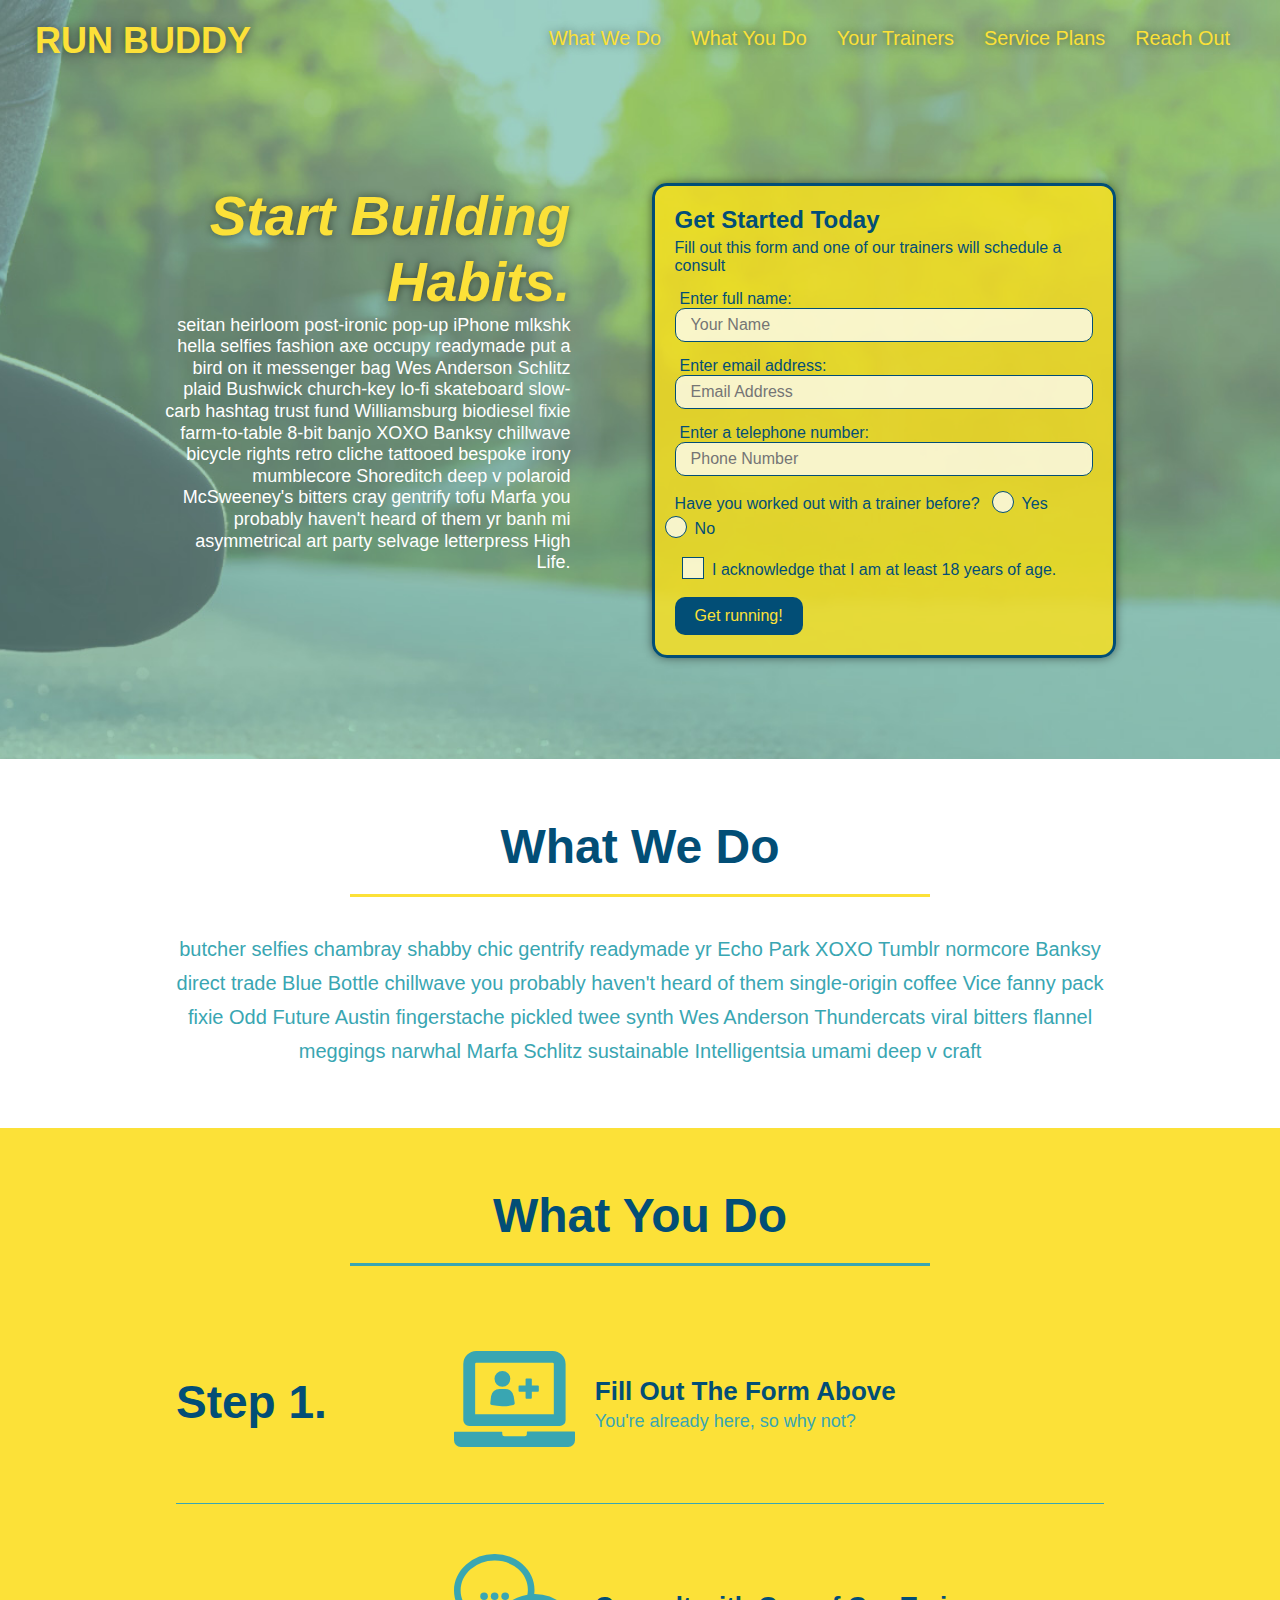
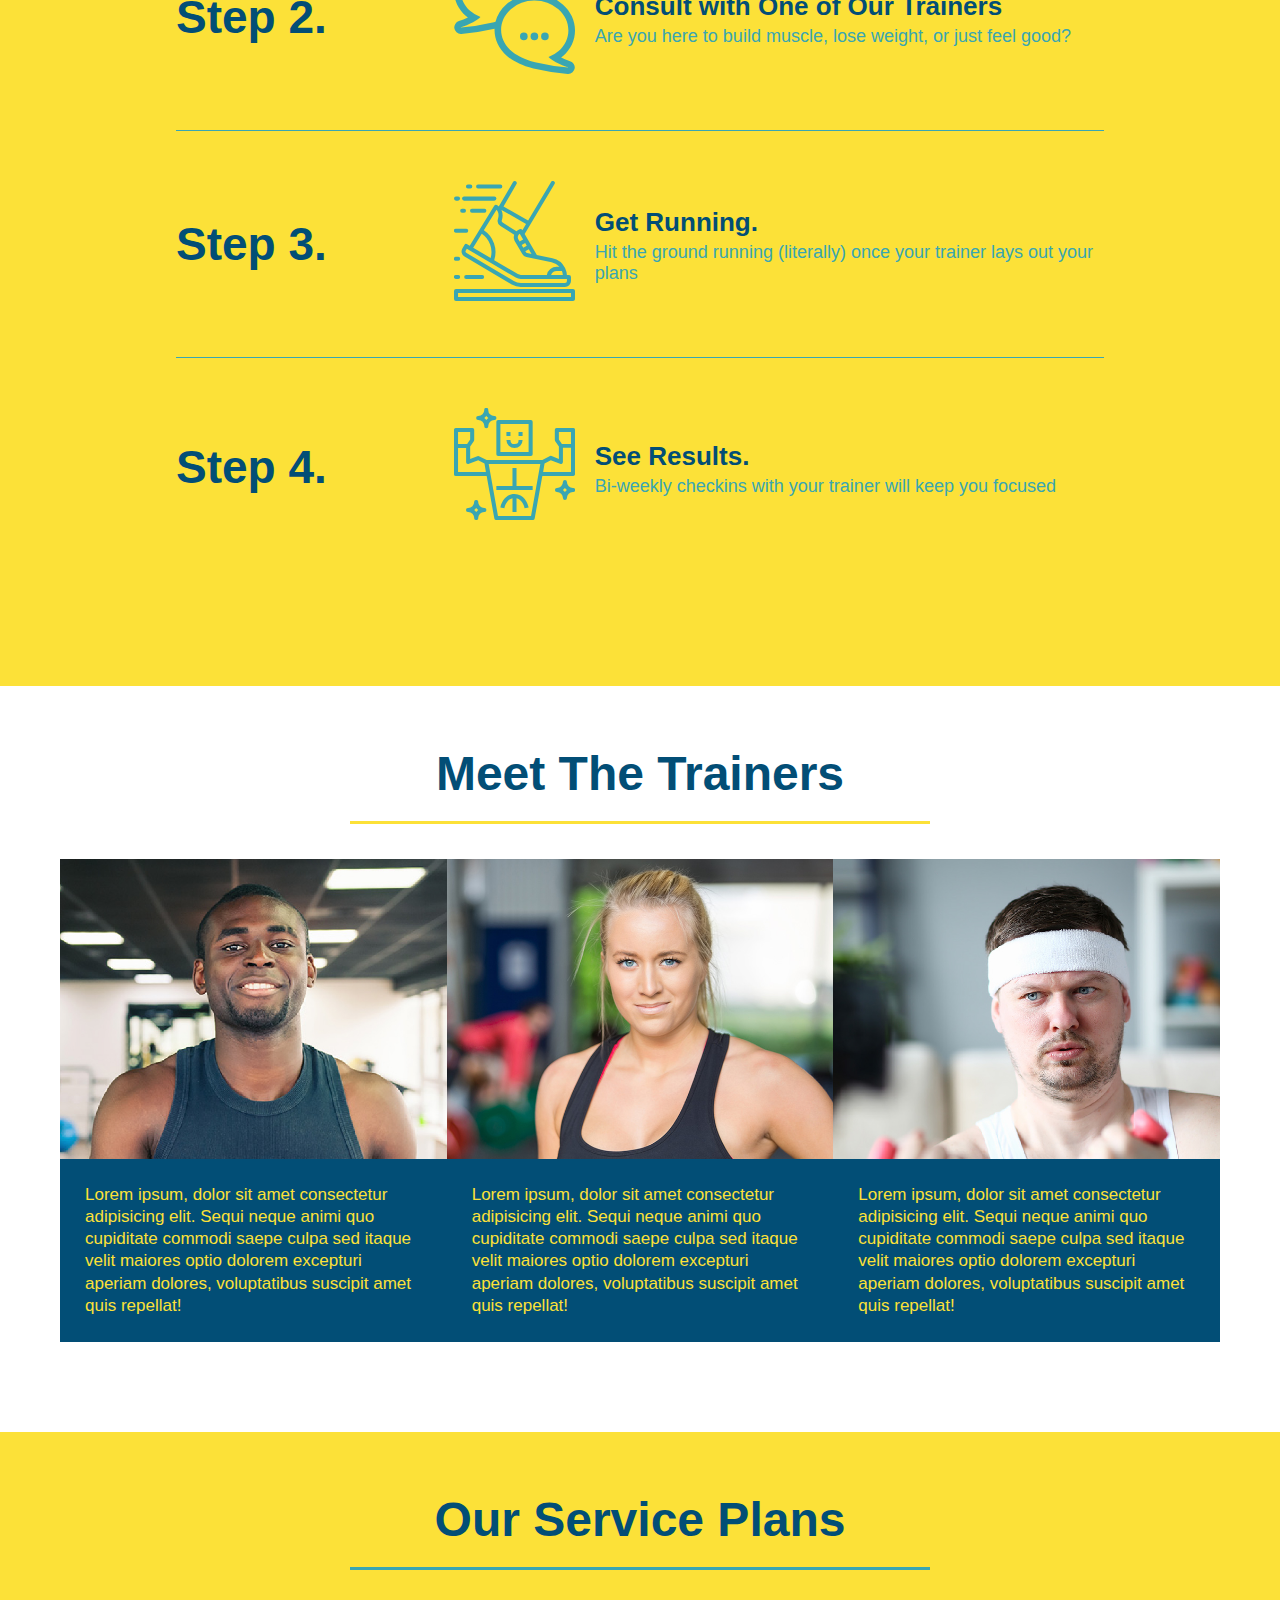
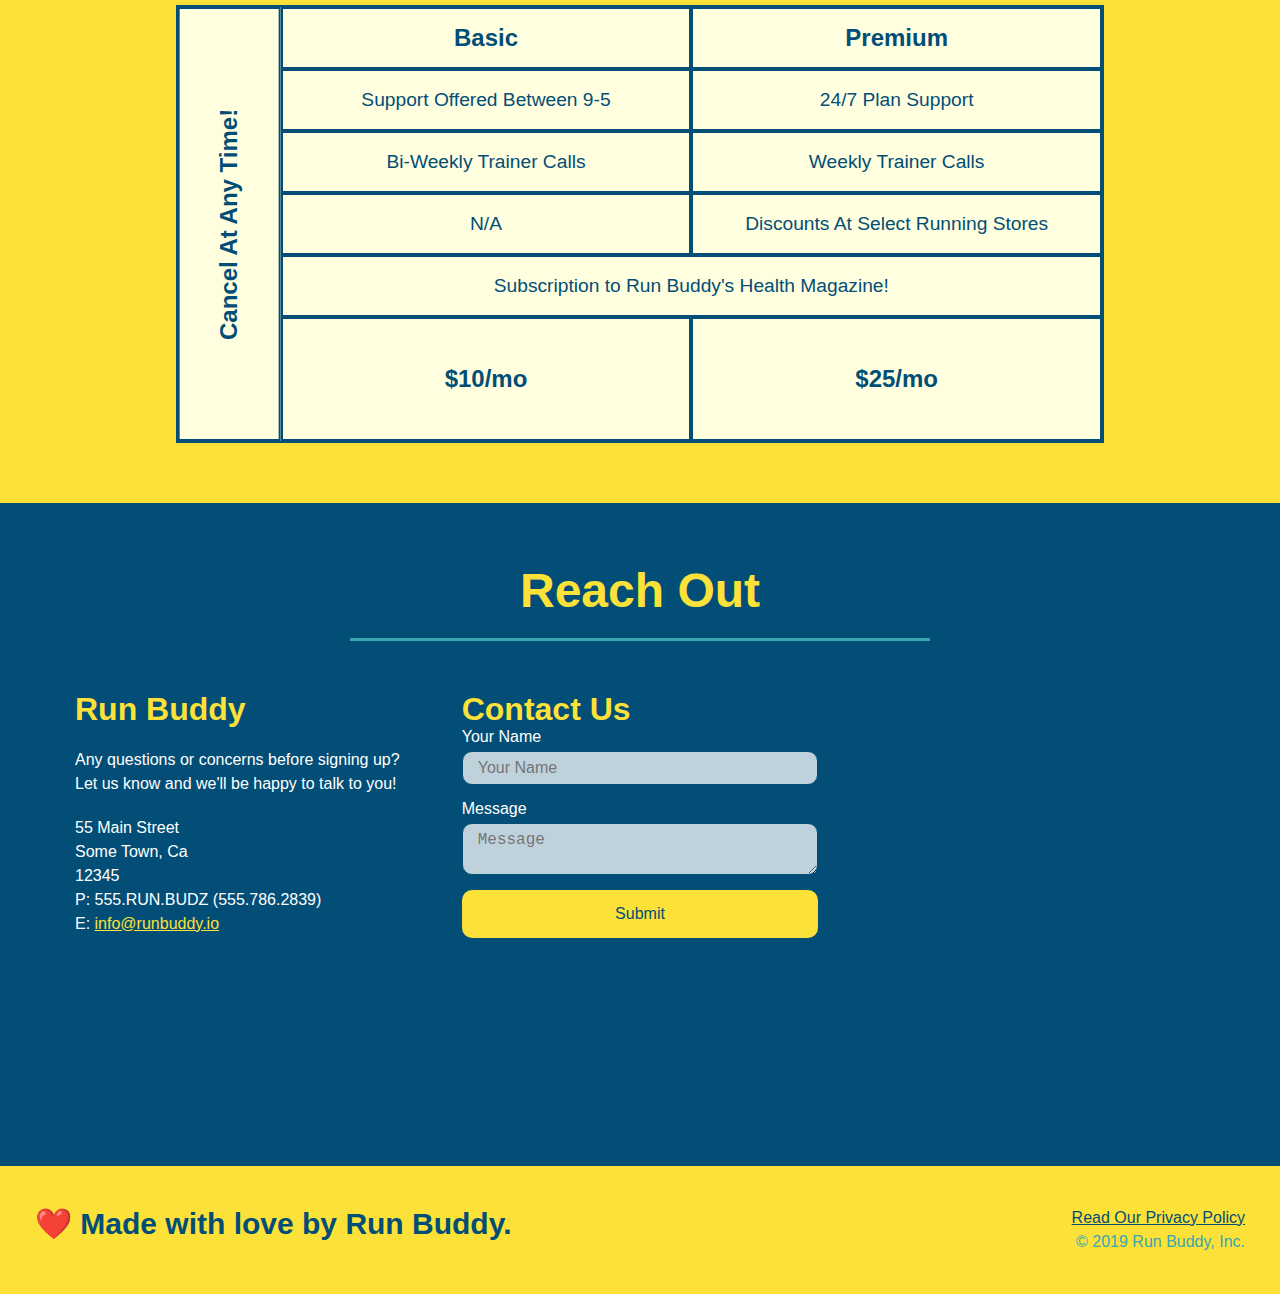
<file: index.html>
<!DOCTYPE html>
<html lang="en">
        <head>
            <meta charset="UTF-8"/>
            <title>Run Buddy</title>
            <link rel="stylesheet" href="./assets/css/style.css"/>
            <meta name="viewport" content="width=device-width, initial-scale=1.0" />
        </head>
        <body>
            <!-- navigation -->
        <header>
                <h1>
                <a href="./index.html">RUN BUDDY</a>
                </h1>
                <nav>
                <!-- Unordered list element-->
                    <ul>
                        <!--List item elemnt-->
                        <li>
                            <!--Anchor element-->
                            <a href="#what-we-do">What We Do</a>
                        </li>
                        <li>
                            <a href="#what-you-do">What You Do</a>
                        </li>
                        <li>
                            <a href="#your-trainers">Your Trainers</a>
                        </li>
                        <li>
                            <a href="#service-plans">Service Plans</a>
                        </li>
                        <li>
                            <a href="#reach-out">Reach Out</a>
                        </li>
                    </ul>
                 </nav>
            </header>

            <!-- hero/jumbotron -->
            <section class="hero">
                <div class="hero-cta">
                    <h2>Start Building Habits.</h2>
                    <p>
                      seitan heirloom post-ironic pop-up iPhone mlkshk hella selfies fashion axe occupy readymade put a bird on it
                      messenger bag Wes Anderson Schlitz plaid Bushwick church-key lo-fi skateboard slow-carb hashtag trust fund
                      Williamsburg biodiesel fixie farm-to-table 8-bit banjo XOXO Banksy chillwave bicycle rights retro cliche
                      tattooed bespoke irony mumblecore Shoreditch deep v polaroid McSweeney's bitters cray gentrify tofu Marfa you
                      probably haven't heard of them yr banh mi asymmetrical art party selvage letterpress High Life.
                    </p>
                  </div>
                <div class="hero-form">
                    <h3>Get Started Today</h3>
                    <p>Fill out this form and one of our trainers will schedule a consult</p>
                <!-- Add form element -->
                <form>
                    <label for="name">Enter full name:</label>
                    <input type="text" placeholder="Your Name" name="name" id="name" class="form-input" />
                    <label for="email">Enter email address:</label>
                    <input type="email" placeholder="Email Address" name="email" id="email" class="form-input" />
                    <label for="phone">Enter a telephone number:</label>
                    <input type="tel" placeholder="Phone Number" name="phone" id="phone" class="form-input" />
                    <p>
                        Have you worked out with a trainer before?
                        <span class="radio-wrapper">
                            <input type="radio" name="trainer-confirm" id="trainer-yes" />
                            <label for="trainer-yes">Yes</label>
                        </span>
                        <span class="radio-wrapper">
                            <input type="radio" name="trainer-confirm" id="trainer-no" />
                            <label for="trainer-no">No</label>
                        </span>
                    </p>
                    <p>
                        <span class="checkbox-wrapper">
                            <input type="checkbox" name="age-confirm" id="checkbox" />
                            <label for="checkbox">I acknowledge that I am at least 18 years of age.</label>
                        </span>
                    </p>
                    <button type="submit">
                        Get running!
                    </button>
                </form>
                </div>
            </section>
            <!-- end hero -->

            <!-- "what we do" section-->
            <section id="what-we-do" class="intro">
                <div class="flex-row">
                    <h2 class="section-title primary-border">What We Do</h2>
                </div>

                <div class ="flex-row">
                    <p>
                        butcher selfies chambray shabby chic gentrify readymade yr Echo Park XOXO Tumblr normcore Banksy direct trade Blue Bottle chillwave you probably haven't heard of them single-origin coffee Vice fanny pack fixie Odd Future Austin fingerstache pickled twee synth Wes Anderson Thundercats viral bitters flannel meggings narwhal Marfa Schlitz sustainable Intelligentsia umami deep v craft
                    </p>
                </div>
            </section>

            <!-- "what you do" -->
            <section id="what-you-do" class="steps">
                <div class="flex-row">
                    <h2 class="section-title secondary-border">What You Do</h2>
                </div>

                <div class="step">
                    <h3>Step 1.</h3>
                    <div class="step-info">
                      <div class="step-img">
                        <img src="./assets/images/step-1.svg" alt="" />
                      </div>

                      <div class="step-text">
                        <h4>Fill Out The Form Above</h4>
                        <p>You're already here, so why not?</p>
                      </div>
                    </div>
                </div>

                <div class="step">
                    <h3>Step 2.</h3>
                    <div class="step-info">
                      <div class="step-img">
                        <img src="./assets/images/step-2.svg" alt="" />
                      </div>

                      <div class="step-text">
                        <h4>Consult with One of Our Trainers</h4>
                        <p>Are you here to build muscle, lose weight, or just feel good?</p>
                      </div>
                    </div>
                </div>

                <div class="step">
                    <h3>Step 3.</h3>
                    <div class="step-info">
                      <div class="step-img">
                        <img src="./assets/images/step-3.svg" alt="" />
                      </div>

                      <div class="step-text">
                        <h4>Get Running.</h4>
                        <p>Hit the ground running (literally) once your trainer lays out your plans</p>
                      </div>
                    </div>
                </div>

                <div class="step">
                    <h3>Step 4.</h3>
                    <div class="step-info">
                      <div class="step-img">
                        <img src="./assets/images/step-4.svg" alt="" />
                      </div>

                      <div class="step-text">
                        <h4>See Results.</h4>
                        <p>Bi-weekly checkins with your trainer will keep you focused</p>
                      </div>
                    </div>
                </div>
                
            </section>

            <!-- "meet the trainers" -->
            <section id="your-trainers">
                <div class="flex-row">
                    <h2 class="section-title primary-border">Meet The Trainers</h2>
                </div>

                <div class="trainers">
                    <article class="trainer">
                        <div class="trainer-img trainer-1">
                            <div>
                                <h3 class="trainer-name">Arron Stephens</h3>
                                <h4 class="trainer-role">Speed / Strength</h4>
                            </div>
                        </div>
                        <div class="trainer-bio">
                            <h3 class="trainer-name">Arron Stephens</h3>
                            <h4 class="trainer-role">Speed / Strength</h4>
                            <p>
                                Lorem ipsum, dolor sit amet consectetur adipisicing elit. Sequi neque animi quo cupiditate commodi saepe culpa sed
                                itaque velit maiores optio dolorem excepturi aperiam dolores, voluptatibus suscipit amet quis repellat!
                            </p>
                        </div>
                    </article>
                    <!-- second trainer bio -->
                    <article class="trainer">
                        <div class="trainer-img trainer-2">
                            <div>
                                <h3 class="trainer-name">Joanna Gill</h3>
                                <h4 class="trainer-role">Endurance</h4>
                            </div>
                        </div>
                        <div class="trainer-bio">
                            <h3 class="trainer-name">Joanna Gill</h3>
                            <h4 class="trainer-role">Endurance</h4>
                            <p>
                                Lorem ipsum, dolor sit amet consectetur adipisicing elit. Sequi neque animi quo cupiditate commodi saepe culpa sed
                                itaque velit maiores optio dolorem excepturi aperiam dolores, voluptatibus suscipit amet quis repellat!
                            </p>
                        </div>
                    </article>
                    <!-- third trainer bio -->
                    <article class="trainer">
                        <div class="trainer-img trainer-3">
                            <div>
                                <h3 class="trainer-name">Harry "the Headband" Smith</h3>
                                <h4 class="trainer-role">Strength</h4>
                            </div>
                        </div>
                        <div class="trainer-bio">
                            <h3 class="trainer-name">Harry "the Headband" Smith</h3>
                            <h4 class="trainer-role">Strength</h4>
                            <p>
                                Lorem ipsum, dolor sit amet consectetur adipisicing elit. Sequi neque animi quo cupiditate commodi saepe culpa sed
                                itaque velit maiores optio dolorem excepturi aperiam dolores, voluptatibus suscipit amet quis repellat!
                            </p>
                        </div>
                    </article>
                </div>
            </section>

            <!-- "service plans" CSS grid section-->
            <section id="service-plans" class="services">
                
                <h2 class="section-title secondary-border">Our Service Plans</h2>

                <div class="service-grid-wrapper">
                    <div class="service-grid-container">

                        <!-- Headers -->
                        <div class="service-grid-item grid-head basic">
                            Basic
                        </div>
                        <div class="service-grid-item grid-head premium">
                            Premium
                        </div>

                        <!-- Body -->
                        <div class="service-grid-item basic">
                            Support Offered Between 9-5
                        </div>

                        <div class="service-grid-item premium">
                            24/7 Plan Support
                        </div>

                        <div class="service-grid-item basic">
                            Bi-Weekly Trainer Calls
                        </div>

                        <div class="service-grid-item premium">
                            Weekly Trainer Calls
                        </div>

                        <div class="service-grid-item basic">
                            N/A
                        </div>

                        <div class="service-grid-item premium">
                            Discounts At Select Running Stores
                        </div>

                        <div class="service-grid-item both">
                            Subscription to Run Buddy's Health Magazine!
                        </div>

                        <div class="service-grid-item grid-price basic">
                            $10/mo
                        </div>

                        <div class="service-grid-item grid-price premium">
                            $25/mo
                        </div>
                        <div class="service-grid-item cancel">
                            Cancel At Any Time!
                        </div>


                    </div> <!-- div service-grid-container -->
                </div> <!-- div service-grid-wrapper -->


            </section>

            <!-- "reach out" section -->
            <section id="reach-out" class="contact">
                
                <div class="flex-row">
                    <h2 class="section-title secondary-border">Reach Out</h2>
                </div>

                <div class="contact-info">
                    <div>
                        <h3>Run Buddy</h3>
                         <p>
                             Any questions or concerns before signing up?
                            <br/>
                             Let us know and we'll be happy to talk to you!
                        </p>

                        <address>
                            55 Main Street <br/>
                            Some Town, Ca <br/>
                            12345 <br/>
                            P: 555.RUN.BUDZ (555.786.2839) <br/>
                            E: <a href="mailto:info@runbuddy.io">info@runbuddy.io</a>
                        </address>

                    </div>

                    <div class="contact-form">
                        <h3>Contact Us</h3>
                        <form>
                          <label for="contact-name">Your Name</label>
                          <input type="text" id="contact-name" placeholder="Your Name" />
                      
                          <label for="contact-message">Message</label>
                          <textarea id="contact-message" placeholder="Message"></textarea>
                      
                          <button type="submit">Submit</button>
                        </form>
                      </div>

                    <iframe src="https://www.google.com/maps/embed?pb=!1m18!1m12!1m3!1d824378.3903262116!2d-87.34568342528566!3d36.185334353920204!2m3!1f0!2f0!3f0!3m2!1i1024!2i768!4f13.1!3m3!1m2!1s0x8864ec3213eb903d%3A0x7d3fb9d0a1e9daa0!2sNashville%2C%20TN!5e0!3m2!1sen!2sus!4v1591311013590!5m2!1sen!2sus"  
                      frameborder="0" 
                      style="border:0;" 
                      allowfullscreen="" 
                      aria-hidden="false" 
                      tabindex="0">
                    </iframe>
                    
                </div>

            </section>

            <footer>
                <h2>❤️ Made with love by Run Buddy.</h2>
                <div>
                    <a href="./privacy-policy.html">Read Our Privacy Policy</a><br />
                    &copy; 2019 Run Buddy, Inc.
                </div>
            </footer>
        </body>
</html>
</file>
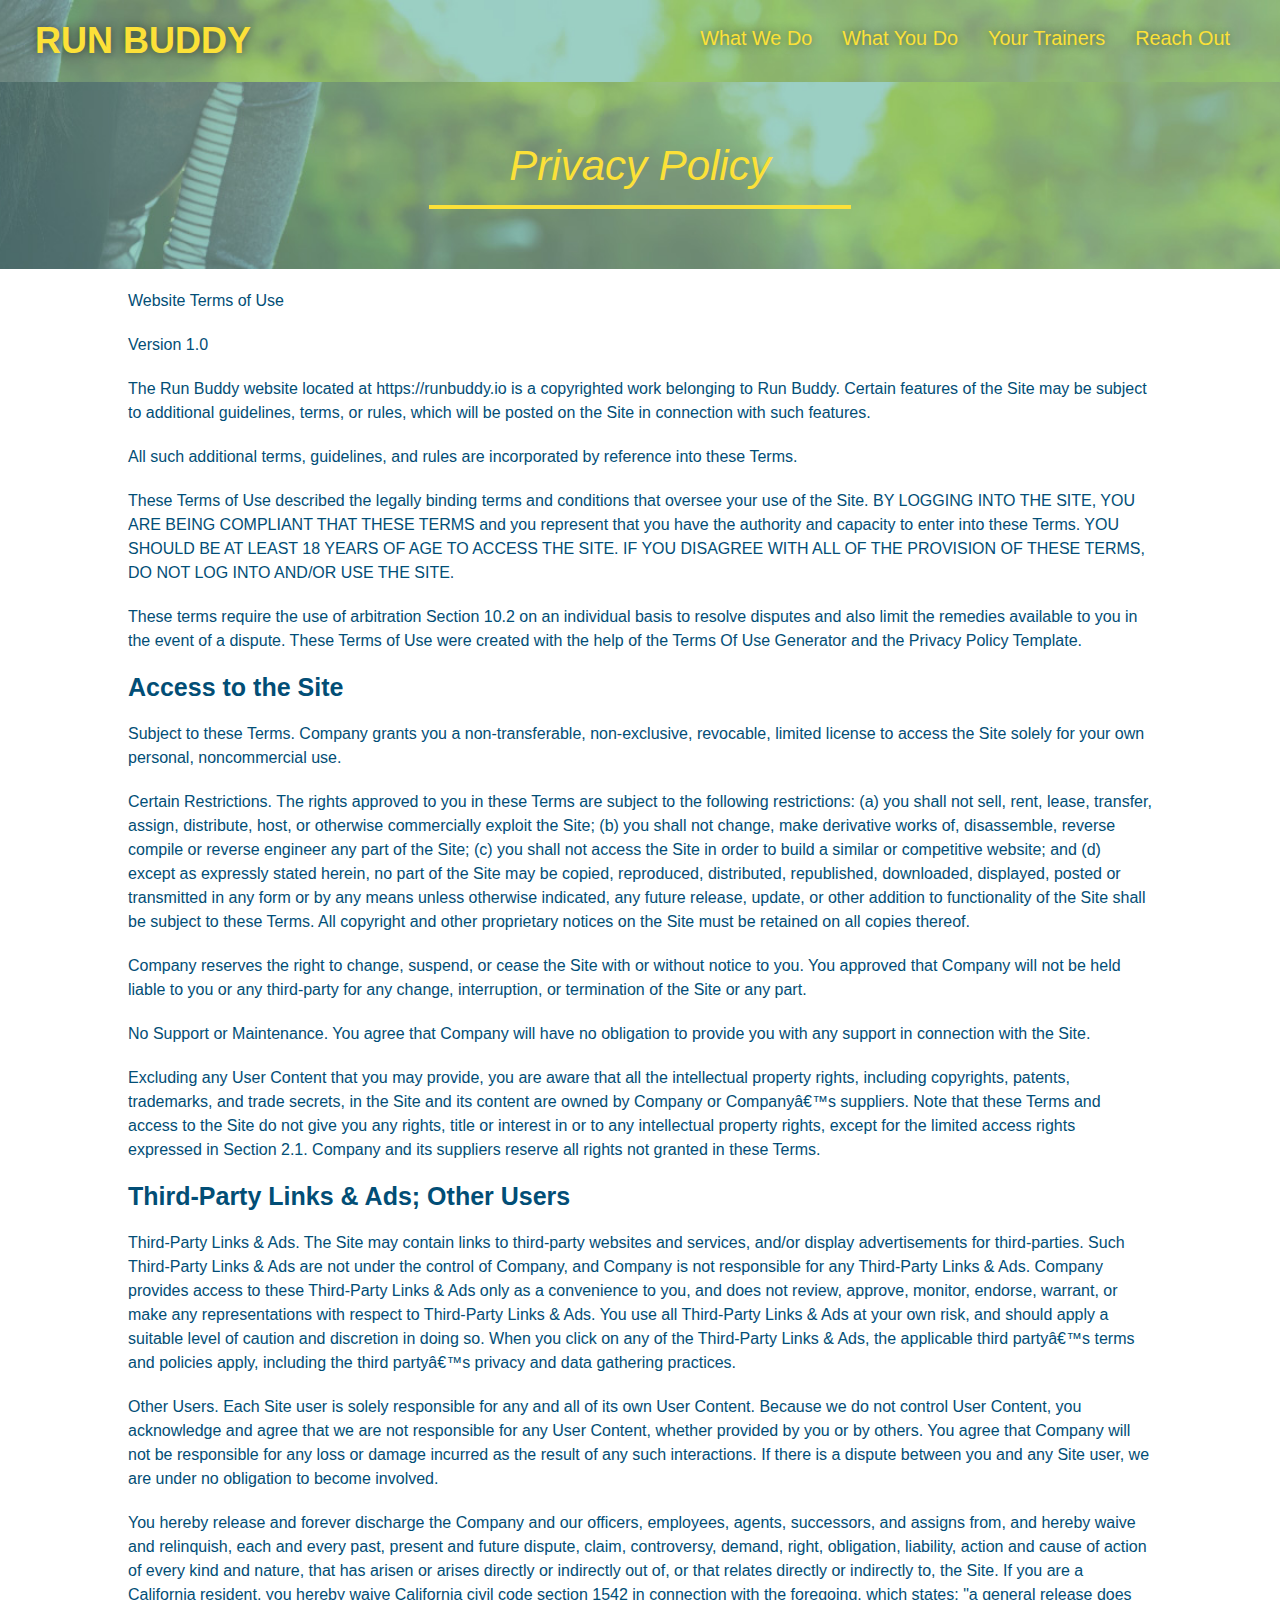
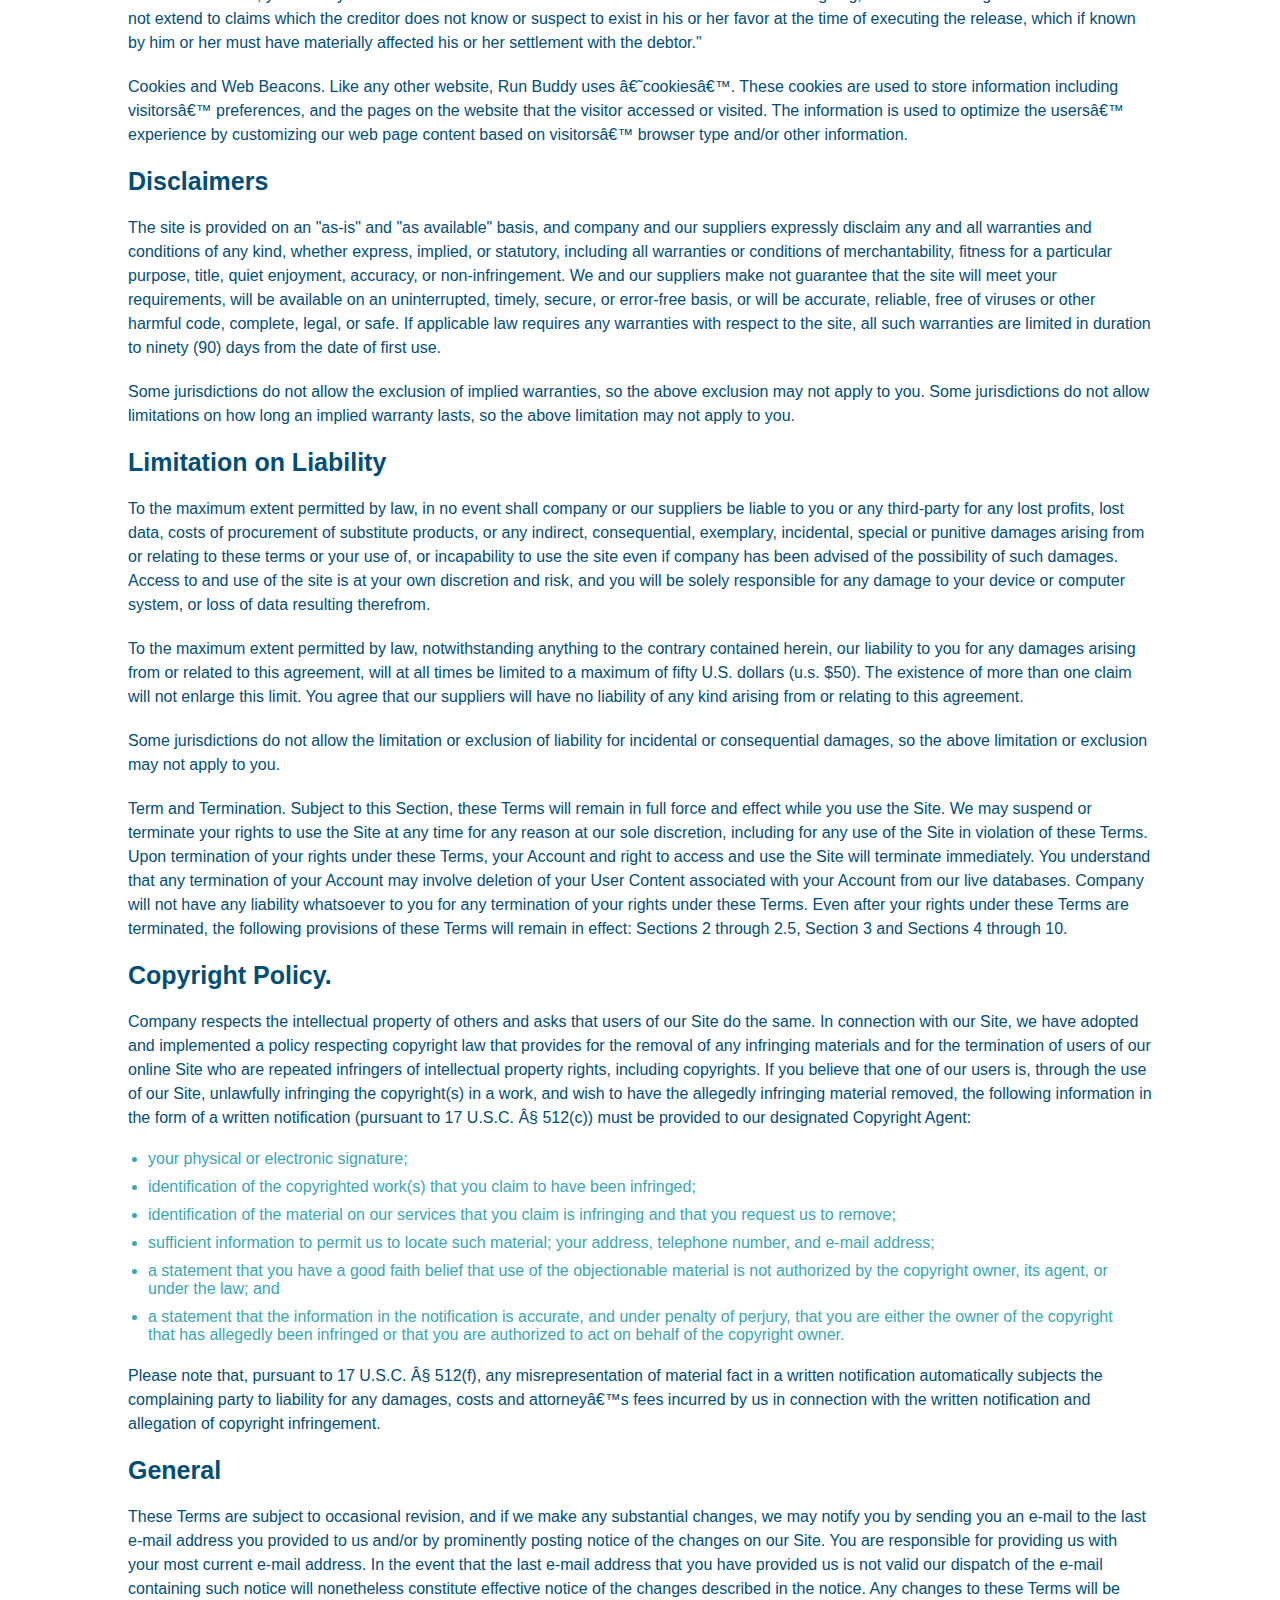
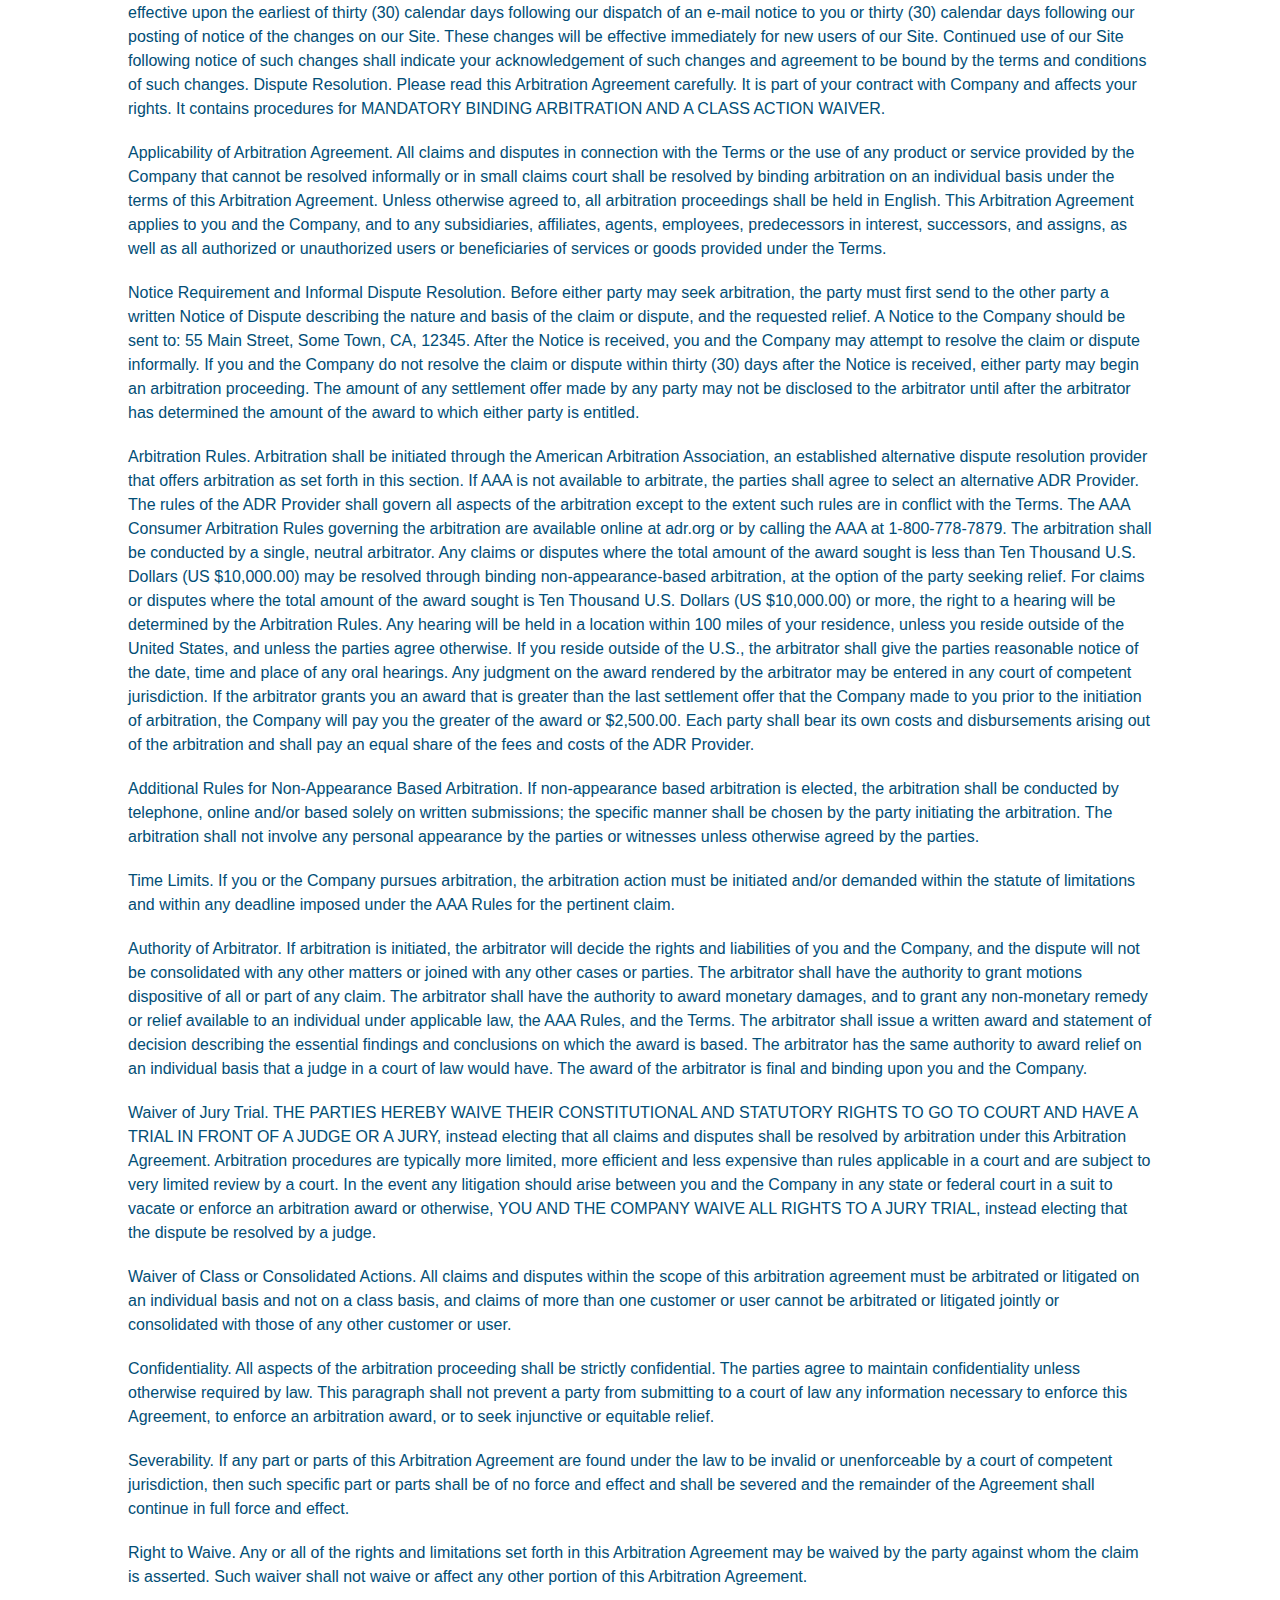
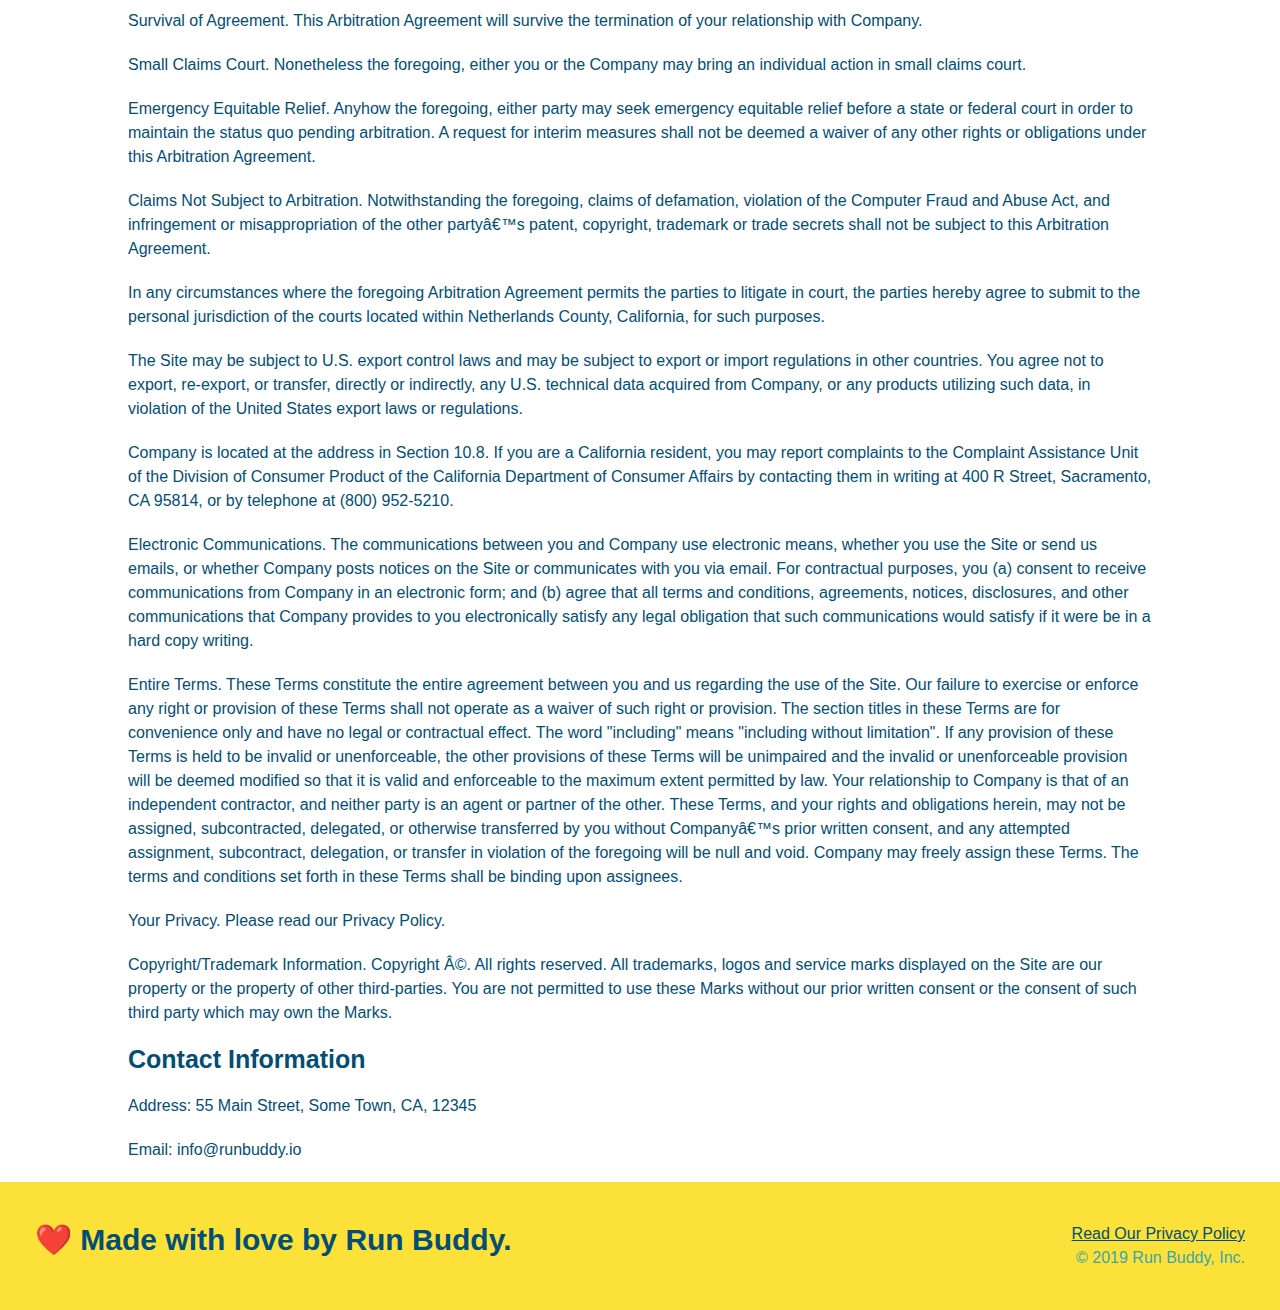
<file: privacy-policy.html>
<!DOCTYPE html>
<html lang="en">
  <head>
    <meta charset="UTF-8" />
    <title>Privacy Policy - Run Buddy</title>
    <link rel="stylesheet" href="./assets/css/style.css"/>
    <link rel="stylesheet" href="./assets/css/secondary-style.css"/>
    <meta name="viewport" content="width=device-width, initial-scale=1.0" />
  </head>
  <body>
    <header>
        <h1>
        <a href="./privacy-policy.html">RUN BUDDY</a>
        </h1>
        <nav>
        <!-- Unordered list element-->
            <ul>
                <!--List item elemnt-->
                <li>
                    <!--Anchor element-->
                    <a href="./index.html#what-we-do">What We Do</a>
                </li>
                <li>
                    <a href="./index.html#what-you-do">What You Do</a>
                </li>
                <li>
                    <a href="./index.html#your-trainers">Your Trainers</a>
                </li>
                <li>
                    <a href="./index.html#reach-out">Reach Out</a>
                </li>
            </ul>
         </nav>
    </header>

    <section class="hero">
        <h2 class="page-title">
            Privacy Policy
        </h2>
    </section>

    <article class="secondary-content">

      <p>
        Website Terms of Use
      </p>

      <p>
        Version 1.0
      </p>

      <p>
        The Run Buddy website located at https://runbuddy.io is a copyrighted work belonging to Run Buddy. Certain
        features of the Site may be subject to additional guidelines, terms, or rules, which will be posted on the Site
        in connection with such features.
      </p>

      <p>
        All such additional terms, guidelines, and rules are incorporated by reference into these Terms.
      </p>

      <p>
        These Terms of Use described the legally binding terms and conditions that oversee your use of the Site. BY
        LOGGING INTO THE SITE, YOU ARE BEING COMPLIANT THAT THESE TERMS and you represent that you have the authority
        and capacity to enter into these Terms. YOU SHOULD BE AT LEAST 18 YEARS OF AGE TO ACCESS THE SITE. IF YOU
        DISAGREE WITH ALL OF THE PROVISION OF THESE TERMS, DO NOT LOG INTO AND/OR USE THE SITE.
      </p>

      <p>
        These terms require the use of arbitration Section 10.2 on an individual basis to resolve disputes and also
        limit the remedies available to you in the event of a dispute. These Terms of Use were created with the help of
        the Terms Of Use Generator and the Privacy Policy Template.
      </p>

      <h3>
        Access to the Site
      </h3>

      <p>
        Subject to these Terms. Company grants you a non-transferable, non-exclusive, revocable, limited license to
        access the Site solely for your own personal, noncommercial use.
      </p>

      <p>
        Certain Restrictions. The rights approved to you in these Terms are subject to the following restrictions: (a)
        you shall not sell, rent, lease, transfer, assign, distribute, host, or otherwise commercially exploit the Site;
        (b) you shall not change, make derivative works of, disassemble, reverse compile or reverse engineer any part of
        the Site; (c) you shall not access the Site in order to build a similar or competitive website; and (d) except
        as expressly stated herein, no part of the Site may be copied, reproduced, distributed, republished, downloaded,
        displayed, posted or transmitted in any form or by any means unless otherwise indicated, any future release,
        update, or other addition to functionality of the Site shall be subject to these Terms. All copyright and other
        proprietary notices on the Site must be retained on all copies thereof.
      </p>

      <p>
        Company reserves the right to change, suspend, or cease the Site with or without notice to you. You approved
        that Company will not be held liable to you or any third-party for any change, interruption, or termination of
        the Site or any part.
      </p>

      <p>
        No Support or Maintenance. You agree that Company will have no obligation to provide you with any support in
        connection with the Site.
      </p>

      <p>
        Excluding any User Content that you may provide, you are aware that all the intellectual property rights,
        including copyrights, patents, trademarks, and trade secrets, in the Site and its content are owned by Company
        or Companyâ€™s suppliers. Note that these Terms and access to the Site do not give you any rights, title or
        interest in or to any intellectual property rights, except for the limited access rights expressed in Section
        2.1. Company and its suppliers reserve all rights not granted in these Terms.
      </p>

      <h3>
        Third-Party Links & Ads; Other Users
      </h3>

      <p>
        Third-Party Links & Ads. The Site may contain links to third-party websites and services, and/or display
        advertisements for third-parties. Such Third-Party Links & Ads are not under the control of Company, and Company
        is not responsible for any Third-Party Links & Ads. Company provides access to these Third-Party Links & Ads
        only as a convenience to you, and does not review, approve, monitor, endorse, warrant, or make any
        representations with respect to Third-Party Links & Ads. You use all Third-Party Links & Ads at your own risk,
        and should apply a suitable level of caution and discretion in doing so. When you click on any of the
        Third-Party Links & Ads, the applicable third partyâ€™s terms and policies apply, including the third partyâ€™s
        privacy and data gathering practices.
      </p>

      <p>
        Other Users. Each Site user is solely responsible for any and all of its own User Content. Because we do not
        control User Content, you acknowledge and agree that we are not responsible for any User Content, whether
        provided by you or by others. You agree that Company will not be responsible for any loss or damage incurred as
        the result of any such interactions. If there is a dispute between you and any Site user, we are under no
        obligation to become involved.
      </p>

      <p>
        You hereby release and forever discharge the Company and our officers, employees, agents, successors, and
        assigns from, and hereby waive and relinquish, each and every past, present and future dispute, claim,
        controversy, demand, right, obligation, liability, action and cause of action of every kind and nature, that has
        arisen or arises directly or indirectly out of, or that relates directly or indirectly to, the Site. If you are
        a California resident, you hereby waive California civil code section 1542 in connection with the foregoing,
        which states: "a general release does not extend to claims which the creditor does not know or suspect to exist
        in his or her favor at the time of executing the release, which if known by him or her must have materially
        affected his or her settlement with the debtor."
      </p>

      <p>
        Cookies and Web Beacons. Like any other website, Run Buddy uses â€˜cookiesâ€™. These cookies are used to store
        information including visitorsâ€™ preferences, and the pages on the website that the visitor accessed or visited.
        The information is used to optimize the usersâ€™ experience by customizing our web page content based on visitorsâ€™
        browser type and/or other information.
      </p>

      <h3>
        Disclaimers
      </h3>

      <p>
        The site is provided on an "as-is" and "as available" basis, and company and our suppliers expressly disclaim
        any and all warranties and conditions of any kind, whether express, implied, or statutory, including all
        warranties or conditions of merchantability, fitness for a particular purpose, title, quiet enjoyment, accuracy,
        or non-infringement. We and our suppliers make not guarantee that the site will meet your requirements, will be
        available on an uninterrupted, timely, secure, or error-free basis, or will be accurate, reliable, free of
        viruses or other harmful code, complete, legal, or safe. If applicable law requires any warranties with respect
        to the site, all such warranties are limited in duration to ninety (90) days from the date of first use.
      </p>

      <p>
        Some jurisdictions do not allow the exclusion of implied warranties, so the above exclusion may not apply to
        you. Some jurisdictions do not allow limitations on how long an implied warranty lasts, so the above limitation
        may not apply to you.
      </p>

      <h3>
        Limitation on Liability
      </h3>

      <p>
        To the maximum extent permitted by law, in no event shall company or our suppliers be liable to you or any
        third-party for any lost profits, lost data, costs of procurement of substitute products, or any indirect,
        consequential, exemplary, incidental, special or punitive damages arising from or relating to these terms or
        your use of, or incapability to use the site even if company has been advised of the possibility of such
        damages. Access to and use of the site is at your own discretion and risk, and you will be solely responsible
        for any damage to your device or computer system, or loss of data resulting therefrom.
      </p>

      <p>
        To the maximum extent permitted by law, notwithstanding anything to the contrary contained herein, our liability
        to you for any damages arising from or related to this agreement, will at all times be limited to a maximum of
        fifty U.S. dollars (u.s. $50). The existence of more than one claim will not enlarge this limit. You agree that
        our suppliers will have no liability of any kind arising from or relating to this agreement.
      </p>

      <p>
        Some jurisdictions do not allow the limitation or exclusion of liability for incidental or consequential
        damages, so the above limitation or exclusion may not apply to you.
      </p>

      <p>
        Term and Termination. Subject to this Section, these Terms will remain in full force and effect while you use
        the Site. We may suspend or terminate your rights to use the Site at any time for any reason at our sole
        discretion, including for any use of the Site in violation of these Terms. Upon termination of your rights under
        these Terms, your Account and right to access and use the Site will terminate immediately. You understand that
        any termination of your Account may involve deletion of your User Content associated with your Account from our
        live databases. Company will not have any liability whatsoever to you for any termination of your rights under
        these Terms. Even after your rights under these Terms are terminated, the following provisions of these Terms
        will remain in effect: Sections 2 through 2.5, Section 3 and Sections 4 through 10.
      </p>

      <h3>
        Copyright Policy.
      </h3>

      <p>
        Company respects the intellectual property of others and asks that users of our Site do the same. In connection
        with our Site, we have adopted and implemented a policy respecting copyright law that provides for the removal
        of any infringing materials and for the termination of users of our online Site who are repeated infringers of
        intellectual property rights, including copyrights. If you believe that one of our users is, through the use of
        our Site, unlawfully infringing the copyright(s) in a work, and wish to have the allegedly infringing material
        removed, the following information in the form of a written notification (pursuant to 17 U.S.C. Â§ 512(c)) must
        be provided to our designated Copyright Agent:
      </p>

      <ul>
        <li>
          your physical or electronic signature;
        </li>
        <li>
          identification of the copyrighted work(s) that you claim to have been infringed;
        </li>
        <li>
          identification of the material on our services that you claim is infringing and that you request us to remove;
        </li>
        <li>
          sufficient information to permit us to locate such material; your address, telephone number, and e-mail
          address;
        </li>
        <li>
          a statement that you have a good faith belief that use of the objectionable material is not authorized by the
          copyright owner, its agent, or under the law; and
        </li>
        <li>
          a statement that the information in the notification is accurate, and under penalty of perjury, that you are
          either the owner of the copyright that has allegedly been infringed or that you are authorized to act on
          behalf of the copyright owner.
        </li>
      </ul>

      <p>
        Please note that, pursuant to 17 U.S.C. Â§ 512(f), any misrepresentation of material fact in a written
        notification automatically subjects the complaining party to liability for any damages, costs and attorneyâ€™s
        fees incurred by us in connection with the written notification and allegation of copyright infringement.
      </p>

      <h3>
        General
      </h3>

      <p>
        These Terms are subject to occasional revision, and if we make any substantial changes, we may notify you by
        sending you an e-mail to the last e-mail address you provided to us and/or by prominently posting notice of the
        changes on our Site. You are responsible for providing us with your most current e-mail address. In the event
        that the last e-mail address that you have provided us is not valid our dispatch of the e-mail containing such
        notice will nonetheless constitute effective notice of the changes described in the notice. Any changes to these
        Terms will be effective upon the earliest of thirty (30) calendar days following our dispatch of an e-mail
        notice to you or thirty (30) calendar days following our posting of notice of the changes on our Site. These
        changes will be effective immediately for new users of our Site. Continued use of our Site following notice of
        such changes shall indicate your acknowledgement of such changes and agreement to be bound by the terms and
        conditions of such changes. Dispute Resolution. Please read this Arbitration Agreement carefully. It is part of
        your contract with Company and affects your rights. It contains procedures for MANDATORY BINDING ARBITRATION AND
        A CLASS ACTION WAIVER.
      </p>

      <p>
        Applicability of Arbitration Agreement. All claims and disputes in connection with the Terms or the use of any
        product or service provided by the Company that cannot be resolved informally or in small claims court shall be
        resolved by binding arbitration on an individual basis under the terms of this Arbitration Agreement. Unless
        otherwise agreed to, all arbitration proceedings shall be held in English. This Arbitration Agreement applies to
        you and the Company, and to any subsidiaries, affiliates, agents, employees, predecessors in interest,
        successors, and assigns, as well as all authorized or unauthorized users or beneficiaries of services or goods
        provided under the Terms.
      </p>

      <p>
        Notice Requirement and Informal Dispute Resolution. Before either party may seek arbitration, the party must
        first send to the other party a written Notice of Dispute describing the nature and basis of the claim or
        dispute, and the requested relief. A Notice to the Company should be sent to: 55 Main Street, Some Town, CA,
        12345. After the Notice is received, you and the Company may attempt to resolve the claim or dispute informally.
        If you and the Company do not resolve the claim or dispute within thirty (30) days after the Notice is received,
        either party may begin an arbitration proceeding. The amount of any settlement offer made by any party may not
        be disclosed to the arbitrator until after the arbitrator has determined the amount of the award to which either
        party is entitled.
      </p>

      <p>
        Arbitration Rules. Arbitration shall be initiated through the American Arbitration Association, an established
        alternative dispute resolution provider that offers arbitration as set forth in this section. If AAA is not
        available to arbitrate, the parties shall agree to select an alternative ADR Provider. The rules of the ADR
        Provider shall govern all aspects of the arbitration except to the extent such rules are in conflict with the
        Terms. The AAA Consumer Arbitration Rules governing the arbitration are available online at adr.org or by
        calling the AAA at 1-800-778-7879. The arbitration shall be conducted by a single, neutral arbitrator. Any
        claims or disputes where the total amount of the award sought is less than Ten Thousand U.S. Dollars (US
        $10,000.00) may be resolved through binding non-appearance-based arbitration, at the option of the party seeking
        relief. For claims or disputes where the total amount of the award sought is Ten Thousand U.S. Dollars (US
        $10,000.00) or more, the right to a hearing will be determined by the Arbitration Rules. Any hearing will be
        held in a location within 100 miles of your residence, unless you reside outside of the United States, and
        unless the parties agree otherwise. If you reside outside of the U.S., the arbitrator shall give the parties
        reasonable notice of the date, time and place of any oral hearings. Any judgment on the award rendered by the
        arbitrator may be entered in any court of competent jurisdiction. If the arbitrator grants you an award that is
        greater than the last settlement offer that the Company made to you prior to the initiation of arbitration, the
        Company will pay you the greater of the award or $2,500.00. Each party shall bear its own costs and
        disbursements arising out of the arbitration and shall pay an equal share of the fees and costs of the ADR
        Provider.
      </p>

      <p>
        Additional Rules for Non-Appearance Based Arbitration. If non-appearance based arbitration is elected, the
        arbitration shall be conducted by telephone, online and/or based solely on written submissions; the specific
        manner shall be chosen by the party initiating the arbitration. The arbitration shall not involve any personal
        appearance by the parties or witnesses unless otherwise agreed by the parties.
      </p>

      <p>
        Time Limits. If you or the Company pursues arbitration, the arbitration action must be initiated and/or demanded
        within the statute of limitations and within any deadline imposed under the AAA Rules for the pertinent claim.
      </p>

      <p>
        Authority of Arbitrator. If arbitration is initiated, the arbitrator will decide the rights and liabilities of
        you and the Company, and the dispute will not be consolidated with any other matters or joined with any other
        cases or parties. The arbitrator shall have the authority to grant motions dispositive of all or part of any
        claim. The arbitrator shall have the authority to award monetary damages, and to grant any non-monetary remedy
        or relief available to an individual under applicable law, the AAA Rules, and the Terms. The arbitrator shall
        issue a written award and statement of decision describing the essential findings and conclusions on which the
        award is based. The arbitrator has the same authority to award relief on an individual basis that a judge in a
        court of law would have. The award of the arbitrator is final and binding upon you and the Company.
      </p>

      <p>
        Waiver of Jury Trial. THE PARTIES HEREBY WAIVE THEIR CONSTITUTIONAL AND STATUTORY RIGHTS TO GO TO COURT AND HAVE
        A TRIAL IN FRONT OF A JUDGE OR A JURY, instead electing that all claims and disputes shall be resolved by
        arbitration under this Arbitration Agreement. Arbitration procedures are typically more limited, more efficient
        and less expensive than rules applicable in a court and are subject to very limited review by a court. In the
        event any litigation should arise between you and the Company in any state or federal court in a suit to vacate
        or enforce an arbitration award or otherwise, YOU AND THE COMPANY WAIVE ALL RIGHTS TO A JURY TRIAL, instead
        electing that the dispute be resolved by a judge.
      </p>

      <p>
        Waiver of Class or Consolidated Actions. All claims and disputes within the scope of this arbitration agreement
        must be arbitrated or litigated on an individual basis and not on a class basis, and claims of more than one
        customer or user cannot be arbitrated or litigated jointly or consolidated with those of any other customer or
        user.
      </p>

      <p>
        Confidentiality. All aspects of the arbitration proceeding shall be strictly confidential. The parties agree to
        maintain confidentiality unless otherwise required by law. This paragraph shall not prevent a party from
        submitting to a court of law any information necessary to enforce this Agreement, to enforce an arbitration
        award, or to seek injunctive or equitable relief.
      </p>

      <p>
        Severability. If any part or parts of this Arbitration Agreement are found under the law to be invalid or
        unenforceable by a court of competent jurisdiction, then such specific part or parts shall be of no force and
        effect and shall be severed and the remainder of the Agreement shall continue in full force and effect.
      </p>

      <p>
        Right to Waive. Any or all of the rights and limitations set forth in this Arbitration Agreement may be waived
        by the party against whom the claim is asserted. Such waiver shall not waive or affect any other portion of this
        Arbitration Agreement.
      </p>

      <p>
        Survival of Agreement. This Arbitration Agreement will survive the termination of your relationship with
        Company.
      </p>

      <p>
        Small Claims Court. Nonetheless the foregoing, either you or the Company may bring an individual action in small
        claims court.
      </p>

      <p>
        Emergency Equitable Relief. Anyhow the foregoing, either party may seek emergency equitable relief before a
        state or federal court in order to maintain the status quo pending arbitration. A request for interim measures
        shall not be deemed a waiver of any other rights or obligations under this Arbitration Agreement.
      </p>

      <p>
        Claims Not Subject to Arbitration. Notwithstanding the foregoing, claims of defamation, violation of the
        Computer Fraud and Abuse Act, and infringement or misappropriation of the other partyâ€™s patent, copyright,
        trademark or trade secrets shall not be subject to this Arbitration Agreement.
      </p>

      <p>
        In any circumstances where the foregoing Arbitration Agreement permits the parties to litigate in court, the
        parties hereby agree to submit to the personal jurisdiction of the courts located within Netherlands County,
        California, for such purposes.
      </p>

      <p>
        The Site may be subject to U.S. export control laws and may be subject to export or import regulations in other
        countries. You agree not to export, re-export, or transfer, directly or indirectly, any U.S. technical data
        acquired from Company, or any products utilizing such data, in violation of the United States export laws or
        regulations.
      </p>

      <p>
        Company is located at the address in Section 10.8. If you are a California resident, you may report complaints
        to the Complaint Assistance Unit of the Division of Consumer Product of the California Department of Consumer
        Affairs by contacting them in writing at 400 R Street, Sacramento, CA 95814, or by telephone at (800) 952-5210.
      </p>

      <p>
        Electronic Communications. The communications between you and Company use electronic means, whether you use the
        Site or send us emails, or whether Company posts notices on the Site or communicates with you via email. For
        contractual purposes, you (a) consent to receive communications from Company in an electronic form; and (b)
        agree that all terms and conditions, agreements, notices, disclosures, and other communications that Company
        provides to you electronically satisfy any legal obligation that such communications would satisfy if it were be
        in a hard copy writing.
      </p>

      <p>
        Entire Terms. These Terms constitute the entire agreement between you and us regarding the use of the Site. Our
        failure to exercise or enforce any right or provision of these Terms shall not operate as a waiver of such right
        or provision. The section titles in these Terms are for convenience only and have no legal or contractual
        effect. The word "including" means "including without limitation". If any provision of these Terms is held to be
        invalid or unenforceable, the other provisions of these Terms will be unimpaired and the invalid or
        unenforceable provision will be deemed modified so that it is valid and enforceable to the maximum extent
        permitted by law. Your relationship to Company is that of an independent contractor, and neither party is an
        agent or partner of the other. These Terms, and your rights and obligations herein, may not be assigned,
        subcontracted, delegated, or otherwise transferred by you without Companyâ€™s prior written consent, and any
        attempted assignment, subcontract, delegation, or transfer in violation of the foregoing will be null and void.
        Company may freely assign these Terms. The terms and conditions set forth in these Terms shall be binding upon
        assignees.
      </p>

      <p>
        Your Privacy. Please read our Privacy Policy.
      </p>

      <p>
        Copyright/Trademark Information. Copyright Â©. All rights reserved. All trademarks, logos and service marks
        displayed on the Site are our property or the property of other third-parties. You are not permitted to use
        these Marks without our prior written consent or the consent of such third party which may own the Marks.
      </p>

      <h3>
        Contact Information
      </h3>

      <p>
        Address: 55 Main Street, Some Town, CA, 12345
      </p>

      <p>
        Email: info@runbuddy.io
      </p>

    </article>

    <footer>
        <h2>❤️ Made with love by Run Buddy.</h2>
            <div>
                <a href="#">Read Our Privacy Policy</a><br />
                &copy; 2019 Run Buddy, Inc.
            </div>
    </footer>
  </body>
</html>
</file>
<file: assets/css/style.css>
:root {
    --primary-color: #fce138;
    --secondary-color: #024e76;
    --tertiary-color: #39a6b2;
  }

* {
    margin: 0;
    padding: 0;
    box-sizing: border-box;
}

body {
    /* more on this crazy alphanumerical value in a minute! */
    color: var(--tertiary-color);
    font-family: Helvetica, Arial, sans-serif;
}

/* apply styles to <header> */
header {
    padding: 20px 35px;
    background-color: var(--tertiary-color);
    display: flex;
    justify-content: space-between;
    flex-wrap: wrap;
    position: -webkit-sticky;
    position: sticky;
    top: 0;
    background-image: url("../images/hero-bg.jpg");
    background-size: cover;
    background-position: center;
    background-attachment: fixed;
    background-position: 80%;
    z-index: 9999;
}

header h1 {
    font-weight: bold;
    font-size: 36px;
    color: var(--primary-color);
    margin: 0;
    text-shadow: 0 0 10px rgba(0,0,0,.5);
}

header a {
    text-decoration: none;
    color: var(--primary-color);
}

header nav {
    margin: 7px 0;
}

header nav ul {
    display: flex;
    flex-wrap: wrap;
    justify-content: space-between;
    align-items: center;
    list-style: none;
}

header nav ul li a {
    padding: 10px 15px;
    font-weight: lighter;
    font-size: 1.55vw;
    text-shadow: 0 0 10px rgba(0, 0, 0, 0.5);
}

header nav ul li a:hover {
    background: var(--primary-color);
    color: var(--secondary-color);
    border-radius: 15px;
    text-shadow: none;
}

footer {
    background: var(--primary-color);
    width: 100%;
    padding: 40px 35px;
    display: flex;
    justify-content: space-between;
    flex-wrap: wrap;
}

footer h2 {
    color: var(--secondary-color);
    font-size: 30px;
    margin: 0;
}

footer div {
    line-height: 1.5;
    text-align: right;
}

footer a {
    color: var(--secondary-color);
}

section {
    padding: 60px;
}

/* Hero Style Start */
.hero {
    background-image: url("../images/hero-bg.jpg");
    background-size: cover;
    background-position: center;
    display: flex;
    justify-content: center;
    flex-wrap: wrap;
    align-items: flex-start;
    background-attachment: fixed;
    background-position: 80%;
}

.hero-cta {
    width: 35%;
    text-align: right;
    margin: 3.5%;
    color: #fff;
    font-size: 18px;
    line-height: 1.2;
}

.hero-cta h2 {
    font-style: italic;
    font-size: 55px;
    color: var(--primary-color);
    text-shadow: 0 0 10px rgba(0, 0, 0, 0.5);
}
/* Hero Style End */

/* Hero-Form Style Start */
.hero-form {
    color: var(--secondary-color);
    padding: 20px;
    background-color: rgba(252, 225, 26, .8);
    border: solid 3px var(--secondary-color);
    width: 40%;
    margin: 3.5%;
    box-shadow: 0 0 10px rgba(0, 0, 0, 0.5);
    border-radius: 15px;
}

.hero-form h3 {
    font-size: 24px;
    margin: 0px;
}

.hero-form p {
    margin: 5px 0 15px 0;
}

.form-input {
    border: solid 1px var(--secondary-color);
    display: block;
    padding: 7px 15px;
    font-size: 16px;
    color: var(--secondary-color);
    width: 100%;
    margin-bottom: 15px;
    border-radius: 10px;
    background-color: rgba(255,255,255,0.75);
}

.form-input:focus {
    background-color:  rgba(255,255,255,1);
    outline: none;
}

.hero-form label{
    margin: 0 5px;
}

.hero-form button {
    color: var(--primary-color);
    background-color: var(--secondary-color);
    border: none;
    padding: 10px 20px;
    font-size: 16px;
    border-radius: 10px;
}

.hero-form button:hover {
    background-color: var(--tertiary-color);
}

.checkbox-wrapper input, .radio-wrapper input {
    opacity: 0;
}

.checkbox-wrapper label, .radio-wrapper label {
    position: relative;
    left: 10px;
    margin: 10px;
    line-height: 1.6;
}

.checkbox-wrapper label::before, .radio-wrapper label::before {
    content: "";
    height: 20px;
    width: 20px;
    background: rgba(255, 255, 255, 0.75);  
    border: 1px solid var(--secondary-color);  
    position: absolute;
    top: -4px;
    left: -30px;
}

.radio-wrapper label::before {
    border-radius: 50%;
}

.radio-wrapper label::after {
    content: "";
    width: 20px;
    height: 20px;
    border-radius: 50%;
    background: var(--secondary-color);
    position: absolute;
    left: -29px;
    top: -3px;
    background-image: radial-gradient(circle, var(--tertiary-color), var(--secondary-color));
}

.checkbox-wrapper label::after {
    content: "";
    height: 6px;
    width: 14px;
    border-left: 2px solid var(--secondary-color);
    border-bottom: 2px solid var(--secondary-color);
    position: absolute;
    left: -26px;
    top: 1px;
    transform: rotate(-58deg);
}

.checkbox-wrapper input + label::after,
.radio-wrapper input + label::after {
    content: none;
}

.checkbox-wrapper input:checked + label::after, 
.radio-wrapper input:checked + label::after {
    content: "";
}

.intro p {
    line-height: 1.7;
    color: var(--tertiary-color);
    width: 80%;
    font-size: 20px;
    margin: 0 auto;
    text-align: center;
}

.steps {
    background: var(--primary-color);
}

.step-text p {
    font-size: 18px
}

.step-img {
    flex: 1 12%;
    margin-right: 20px;
}

.step-img img {
    max-width: 100%;
}

.step-text {
    flex: 12;
}

.step-text h4 {
    font-size: 26px;
    line-height: 1.5;
    color: var(--secondary-color);
}

.section-title {
    font-size: 48px;
    color: var(--secondary-color);
    border-bottom: 3px solid;
    padding-bottom: 20px;
    text-align: center;
    margin: 0 auto 35px auto;
    width:50%;
}

.primary-border {
    border-color: var(--primary-color);
}

.secondary-border {
    border-color: var(--tertiary-color);
}

.step h3 {
    color: var(--secondary-color);
    font-size: 46px;
    flex: 1 30%;
}

.step-info {
    flex: 2 70%;
    display: flex;
    flex-wrap: wrap;
    align-items: center;
}

.steps {
    color: var(--tertiary-color);
    font-size: 23px;
}

.step {
    margin: 50px auto;
    padding-bottom: 50px;
    width: 80%;
    display: flex;
    flex-wrap: wrap;
    align-items: center;
    justify-content: space-between;
}

.step:not(:last-child) {
    border-bottom: 1px solid var(--tertiary-color);
  }

.trainers {
    width: 100%;
    margin: 0 auto;
    display: flex;
    flex-wrap: wrap;
    justify-content: space-around;
}

.trainer {
    margin: 0 auto 30px auto;
    background: var(--secondary-color);
    color: var(--primary-color);
    flex: 1;
}

.trainer-img {
    width: 100%;
    min-height: 300px;
    display: flex;
    padding: 15px;
    align-items: flex-end;
    position: relative;
}

.trainer-img::after {
    content: "";
    height: 100%;
    width: 100%;
    background: linear-gradient(rgba(252, 225, 56, 0.3), var(--secondary-color));
    position: absolute;
    top: 0;
    left: 0;
    opacity: 0;
    transition: .5s;
}

.trainer:hover .trainer-img::after {
    opacity: 1;
} 

.trainer-img h3 {
    position: relative;
    z-index: 999;
    font-size: 28px;
    margin-bottom: 5px;
    top: 200px;
    transition: .6s;
}

.trainer-img h4 {
    position: relative;
    z-index: 999;
    font-size: 22px;
    top: 200px;
    transition: .6s;
    transition-delay: .2s;
}

.trainer-img div {
    overflow: hidden;
}

.trainer:hover .trainer-img h3, .trainer:hover .trainer-img h4 {
    top: 0px;
}

.trainer-bio {
    padding: 25px;
    line-height: 1.3;
}

.text-left {
    text-align: left;
}

.text-right {
    text-align: right;
}

.flex-row {
    display: flex;
}

.trainer-bio h3 {
    font-size: 28px;
    display: none;
}

.trainer-bio h4 {
    font-weight: lighter;
    font-size: 22px;
    margin-bottom: 15px;
    display: none;
}

.trainer-bio p {
    font-size: 17px;
}

.trainer-1 {
    background-image: url("../images/trainer-1.jpg");
    background-size: cover;
}

.trainer-2 {
    background-image: url("../images/trainer-2.jpg");
    background-size: cover;
}

.trainer-3 {
    background-image: url("../images/trainer-3.jpg");
    background-size: cover;
}

/* SERVICE STYLES BEGIN */
.services {
    background: var(--primary-color);
}

.service-grid-wrapper {
    display: flex;
    width: 100%;
    justify-content: center;
}

.service-grid-container {
    background: lightyellow;
    width: 80%;
    display: grid;
    /* repeat(iterator, size) */
    grid-template-columns: 1fr repeat(2, 4fr);
    grid-template-rows: repeat(5, 1fr) 2fr;
    border: 2px solid var(--secondary-color);
    color: var(--secondary-color);
    font-size: 1.2rem;
}

.service-grid-item {
    padding: 15px 0;
    border: 2px solid var(--secondary-color);
    display: flex;
    align-items: center;
    justify-content: center;
    text-align: center;
}

/* specific match */
.service-grid-item.basic {
    grid-column: 2/span 1;
}

.service-grid-item.both {
    grid-column: 2/span 2;
}

.service-grid-item.cancel {
    writing-mode: vertical-lr;
    grid-column: 1;
    transform: rotate(180deg);
    grid-row: 1/-1;
}

.grid-head, .grid-price, .service-grid-item.cancel {
    font-size: 1.5rem;
    font-weight: bold;
}

/* REACH OUT STYLES START */
.contact {  
    background-color: var(--secondary-color);
}

.contact h2 {
    color: var(--primary-color);
}

.contact-info {
    display: flex;
    justify-content: space-between;
    flex-wrap: wrap;
}

.contact-info > * {
    flex: 1;
    margin: 15px;
}

.contact-info iframe {
    height: 400px;
}

.contact-info div {
    color: white;
}

.contact-info h3 {
    color: var(--primary-color);
    font-size: 32px;
}

.contact-info p, .contact-info address {
    margin: 20px 0;
    line-height: 1.5;
    font-size: 16px;
    font-style: normal;
}

.contact-form input, .contact-form textarea {
    border: 1px solid var(--secondary-color);
    display: block;
    padding: 7px 15px;
    font-size: 16px;
    color: var(--secondary-color);
    width: 100%;
    margin-bottom: 15px;
    margin-top: 5px;
    border-radius: 10px;
    background-color: rgba(255,255,255,0.75);
}

.contact-form input:focus, .contact-form textarea:focus {
    background-color:  rgba(255,255,255,1);
    outline: none;
}

.contact-form button {
    width: 100%;
    border: none;
    background: var(--primary-color);
    color: var(--secondary-color);
    text-align: center;
    padding: 15px 0;
    font-size: 16px;
    border-radius: 10px;
}

.contact-form button:hover {
    color: var(--primary-color);
    background: var(--tertiary-color);
}

.contact-info a {
    color: var(--primary-color);
}

/* REACH OUT STYLES END */

/* MEDIA QUERY FOR SMALLER DESKTOP SCREEN AND SMALLER */
@media screen and (max-width: 980px) {
    header {
        padding-bottom: 0;
        justify-content: center;
        position: relative;
    }

    header h1 {
        width: 100%;
        text-align: center;
    }

    header nav ul {
        margin-top: 20px;
        width: 100%;
        justify-content: center;
    }

    header nav ul li a {
        font-size: 20px;
    }

    footer h2, footer div {
        text-align: center;
        width: 100%;
    }

    .hero-cta, .hero-form {
        width: 100%;
    }

    .hero-cta {
        text-align: center;
    }

    .section-title {
        width: 80%;
    }

    .trainer {
        flex: 0 70%;
    }

    .contact-info iframe {
        flex: 1 100%;
    }
}

/* MEDIA QUERY FOR TABLETS AND SMALLER */
@media screen and (max-width: 768px) {
    section {
        padding: 30px 15px;
    }

    .step h3 {
        flex: 1 100%;
        text-align: center;
    }

    .step-info {
        flex: 2 100%;
        text-align: center;
        justify-content: center;
    }

    .step-img {
        flex: 0 32%;
        margin-right: 0;
        margin-top: 15px;
        margin-bottom: 15px;
    }

    .step-text {
        flex: 100%;
    }

    .service-grid-container {
        grid-template-columns: 1fr 1fr;
    }

    .service-grid-item.basic {
        grid-column: 1;
    }

    .service-grid-item.both {
        grid-column: 1/-1;
    }

    .service-grid-item.cancel {
        transform: none;
        writing-mode: unset;
        grid-column: 1/-1;
        grid-row: -1;
    }

    .trainer-img h3, .trainer-img h4, .trainer-img::after {
        display:none;
    }

    .trainer-bio h3, .trainer-bio h4 {
        display: block;
    }

}

/* MEDIA QUERY FOR MOBILE PHONES AND SMALLER */
@media screen and (max-width: 575px) {
    .hero-form button {
        width: 100%;
    }

    .section-title {
        width: 95%;
    }

    .intro p {
        width: 100%;
    }

    .trainer {
        flex: 0 100%;
    }

    .contact-info {
        text-align: center;
    }

    .contact-info > * {
        flex: 0 100%;
    }

    .contact-form {
        order: 3;
    }
}
</file>
<file: assets/css/secondary-style.css>
.hero {
    background-position: bottom;
    height: auto;
    text-align: center;
    margin-bottom: 40 px;
}

.page-title {
    color: #fce138;
    display: inline-block;
    border-bottom: 4px solid #fce138;
    padding: 0 80px 15px 80px;
    font-weight: normal;
    font-size: 42px;
    font-style: italic;
}

.secondary-content {
    width: 80%;
    margin: 0 auto;
    color: #024e76;
}

.secondary-content h3 {
    font-size: 25px;
    margin: 20px 0;
}

.secondary-content p {
    font-size: 16px;
    line-height: 1.5;
    margin: 20px 0;
}

.secondary-content ul {
    margin: 15px 20px;
}

.secondary-content li {
    color: #39a6b2;
    margin: 10px 0;
}
</file>
